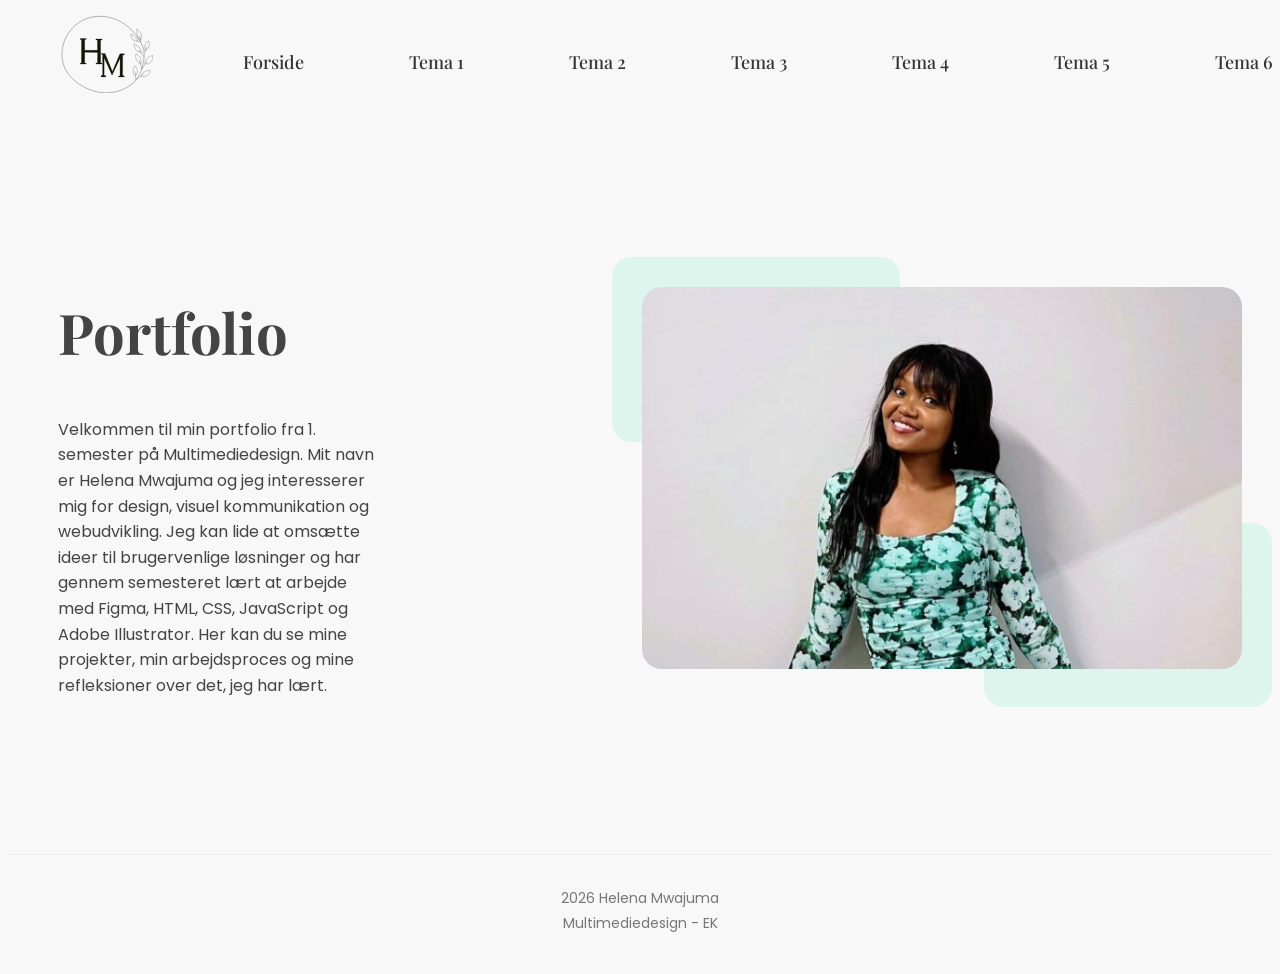
<file: index.html>
<!doctype html>
<html lang="da">
  <head>
    <meta charset="UTF-8" />
    <meta name="viewport" content="width=device-width, initial-scale=1.0" />
    <title>Forside</title>

    <link rel="preconnect" href="https://fonts.googleapis.com" />
    <link rel="preconnect" href="https://fonts.gstatic.com" crossorigin />
    <link href="https://fonts.googleapis.com/css2?family=Poppins:wght@300;400;500;600;700&display=swap" rel="stylesheet" />

    <link rel="stylesheet" href="css/style.css" />

    <link rel="preconnect" href="https://fonts.googleapis.com" />
    <link rel="preconnect" href="https://fonts.gstatic.com" crossorigin />
    <link href="https://fonts.googleapis.com/css2?family=Inter:ital,opsz,wght@0,14..32,100..900;1,14..32,100..900&family=Playfair+Display:ital,wght@0,400..900;1,400..900&family=Roboto:ital,wght@0,100..900;1,100..900&display=swap" rel="stylesheet" />
  </head>
  <body>
    <header>
      <div class="logo">
        <a href="./index.html"> <img src="img/logo/Logosvg.svg" alt="Helena Mwajuma logo" /></a>
      </div>

      <button class="menu-knap">☰</button>
      <nav>
        <a href="./index.html">Forside</a>
        <a href="html/Tema1introuge.html">Tema 1</a>
        <a href="html/Tema2grundlægweb.html">Tema 2</a>
        <a href="html/Tema3grundlægux.html">Tema 3</a>
        <a href="html/Tema4brugergrænsefladeudvikling.html">Tema 4</a>
        <a href="html/Tema5grundlægindhold.html">Tema 5</a>
        <a href="html/Tema6portfolioeksamen.html">Tema 6</a>
      </nav>
    </header>

    <main>
      <section class="hero">
        <div class="hero-tekst">
          <h1>Portfolio</h1>

          <p>
            Velkommen til min portfolio fra 1. semester på Multimediedesign. Mit navn er Helena Mwajuma og jeg interesserer mig for design, visuel kommunikation og webudvikling. Jeg kan lide at omsætte ideer til brugervenlige løsninger og har gennem
            semesteret lært at arbejde med Figma, HTML, CSS, JavaScript og Adobe Illustrator. Her kan du se mine projekter, min arbejdsproces og mine refleksioner over det, jeg har lært.
          </p>
        </div>
        <div class="hero-billede">
          <div class="boxs1"></div>
          <img src="img/img tema 6/mig.jpeg" alt="Om mig" />
          <div class="boxs2"></div>
        </div>
      </section>
    </main>
    <footer>
      <p>2026 Helena Mwajuma</p>
      <p>Multimediedesign - EK</p>
    </footer>
    <script src="js/script.js"></script>
  </body>
</html>
</file>
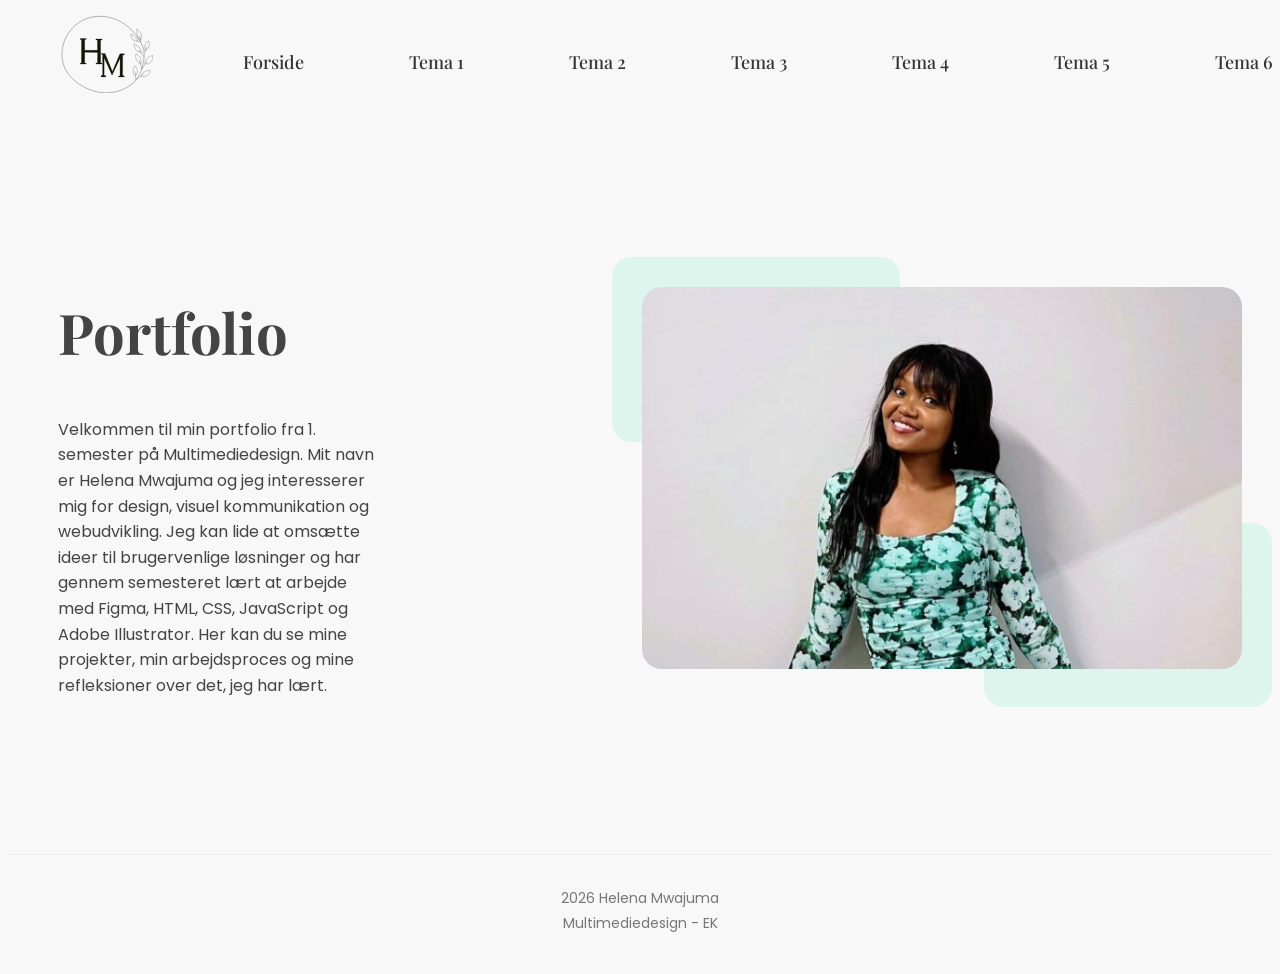
<file: html/index.html>
<!doctype html>
<html lang="da">
  <head>
    <meta charset="UTF-8" />
    <meta name="viewport" content="width=device-width, initial-scale=1.0" />
    <title>Forside</title>

    <link rel="preconnect" href="https://fonts.googleapis.com" />
    <link rel="preconnect" href="https://fonts.gstatic.com" crossorigin />
    <link href="https://fonts.googleapis.com/css2?family=Poppins:wght@300;400;500;600;700&display=swap" rel="stylesheet" />

    <link rel="stylesheet" href="../css/style.css" />

    <link rel="preconnect" href="https://fonts.googleapis.com" />
    <link rel="preconnect" href="https://fonts.gstatic.com" crossorigin />
    <link href="https://fonts.googleapis.com/css2?family=Inter:ital,opsz,wght@0,14..32,100..900;1,14..32,100..900&family=Playfair+Display:ital,wght@0,400..900;1,400..900&family=Roboto:ital,wght@0,100..900;1,100..900&display=swap" rel="stylesheet" />
  </head>
  <body>
    <header>
      <div class="logo">
        <a href="index.html"> <img src="../img/logo/Logosvg.svg" alt="Helena Mwajuma logo" /></a>
      </div>

      <button class="menu-knap">☰</button>
      <nav>
        <a href="index.html">Forside</a>
        <a href="Tema1introuge.html">Tema 1</a>
        <a href="Tema2grundlægweb.html">Tema 2</a>
        <a href="Tema3grundlægux.html">Tema 3</a>
        <a href="Tema4brugergrænsefladeudvikling.html">Tema 4</a>
        <a href="Tema5grundlægindhold.html">Tema 5</a>
        <a href="Tema6portfolioeksamen.html">Tema 6</a>
      </nav>
    </header>

    <main>
      <section class="hero">
        <div class="hero-tekst">
          <h1>Portfolio</h1>

          <p>
            Velkommen til min portfolio fra 1. semester på Multimediedesign. Mit navn er Helena Mwajuma og jeg interesserer mig for design, visuel kommunikation og webudvikling. Jeg kan lide at omsætte ideer til brugervenlige løsninger og har gennem
            semesteret lært at arbejde med Figma, HTML, CSS, JavaScript og Adobe Illustrator. Her kan du se mine projekter, min arbejdsproces og mine refleksioner over det, jeg har lært.
          </p>
        </div>
        <div class="hero-billede">
          <div class="boxs1"></div>
          <img src="../img/img tema 6/mig.jpeg" alt="om mig" />
          <div class="boxs2"></div>
        </div>
      </section>
    </main>
    <footer>
      <p>2026 Helena Mwajuma</p>
      <p>Multimediedesign - EK</p>
    </footer>
    <script src="../js/script.js"></script>
  </body>
</html>
</file>
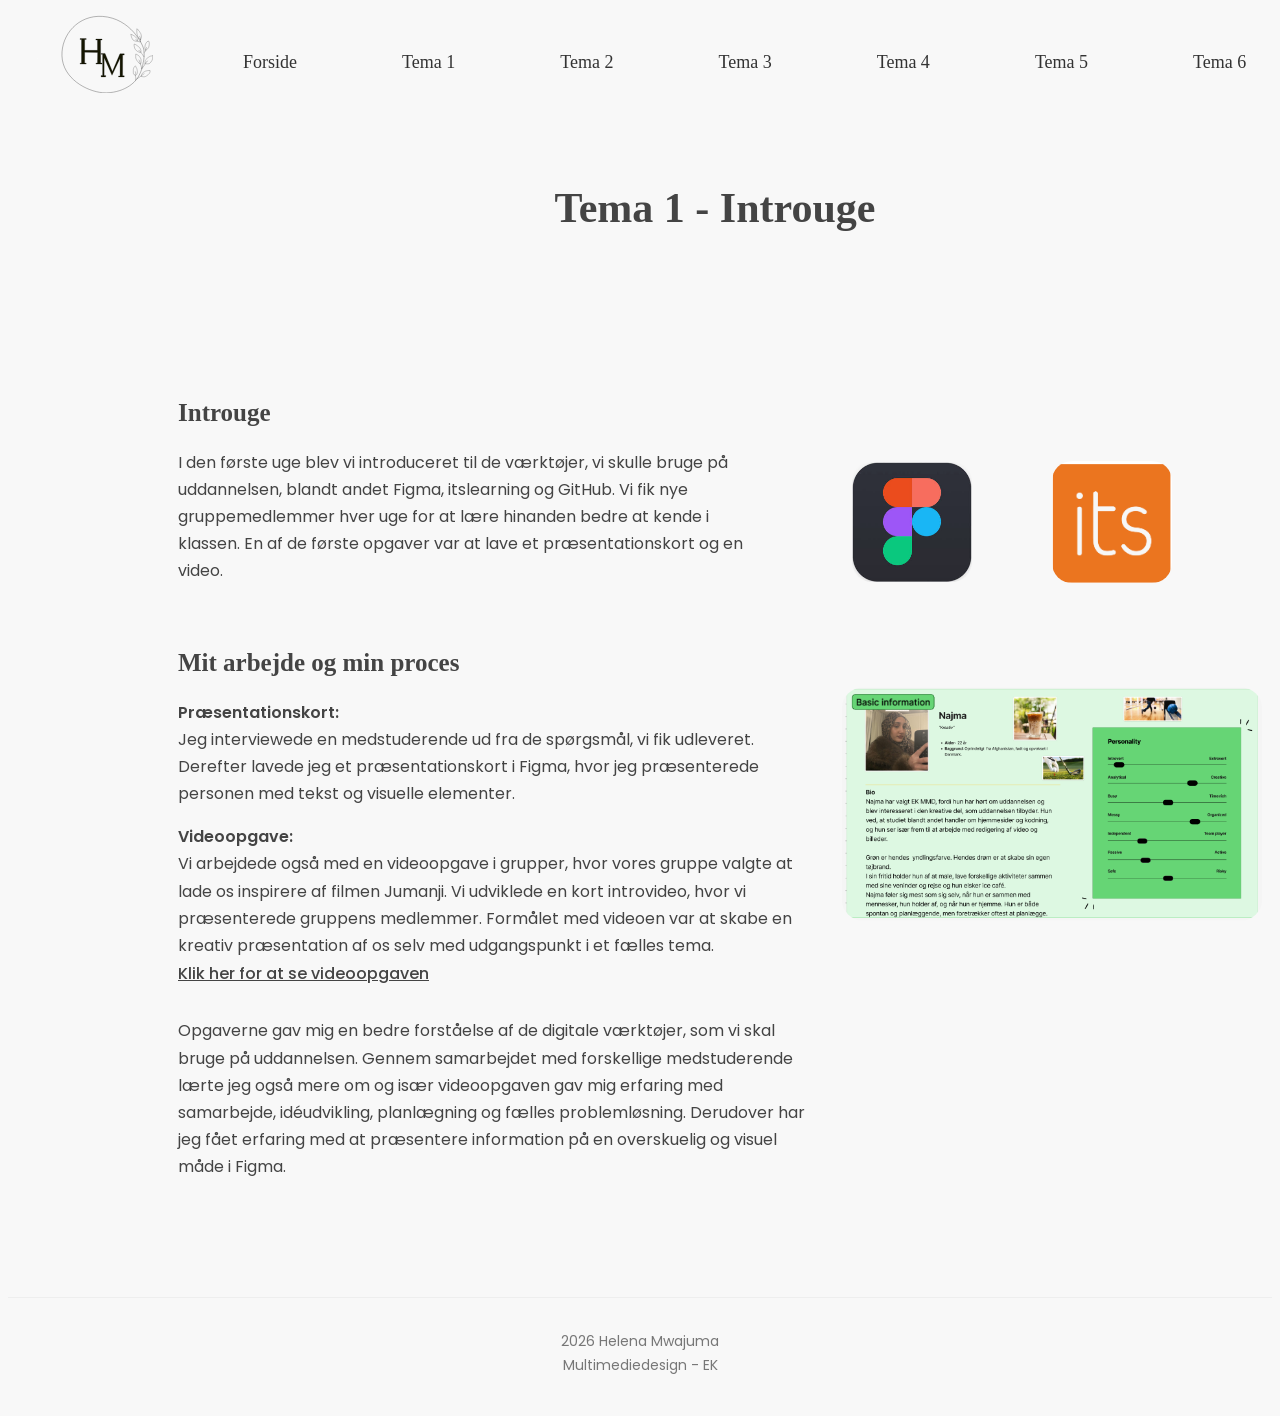
<file: html/Tema1introuge.html>
<!doctype html>
<html lang="da">
  <head>
    <meta charset="UTF-8" />
    <meta name="viewport" content="width=device-width, initial-scale=1.0" />
    <title>Introuge</title>

    <link rel="preconnect" href="https://fonts.googleapis.com" />
    <link rel="preconnect" href="https://fonts.gstatic.com" crossorigin />
    <link href="https://fonts.googleapis.com/css2?family=Poppins:wght@300;400;500;600;700&display=swap" rel="stylesheet" />

    <link rel="stylesheet" href="../css/style.css" />
  </head>
  <body>
    <header>
      <div class="logo">
        <a href="../index.html"> <img src="../img/logo/Logosvg.svg" alt="Helena Mwajuma logo" /></a>
      </div>

      <button class="menu-knap">☰</button>
      <nav>
        <a href="../index.html">Forside</a>
        <a href="Tema1introuge.html">Tema 1</a>
        <a href="Tema2grundlægweb.html">Tema 2</a>
        <a href="Tema3grundlægux.html">Tema 3</a>
        <a href="Tema4brugergrænsefladeudvikling.html">Tema 4</a>
        <a href="Tema5grundlægindhold.html">Tema 5</a>
        <a href="Tema6portfolioeksamen.html">Tema 6</a>
      </nav>
    </header>
    <main class="tema-indhold">
      <h1>Tema 1 - Introuge</h1>
      <section class="tema-række">
        <div class="tema-tekst">
          <h2>Introuge</h2>
          <p class="intro-tekst">
            I den første uge blev vi introduceret til de værktøjer, vi skulle bruge på uddannelsen, blandt andet Figma, itslearning og GitHub. Vi fik nye gruppemedlemmer hver uge for at lære hinanden bedre at kende i klassen. En af de første opgaver
            var at lave et præsentationskort og en video.
          </p>

          <h2 class="proces-h2">Mit arbejde og min proces</h2>
          <p class="brødtekst">
            <span class="fremhæve">Præsentationskort:</span><br />
            Jeg interviewede en medstuderende ud fra de spørgsmål, vi fik udleveret. Derefter lavede jeg et præsentationskort i Figma, hvor jeg præsenterede personen med tekst og visuelle elementer.
          </p>
          <p class="brødtekst">
            <span class="fremhæve">Videoopgave:</span><br />
            Vi arbejdede også med en videoopgave i grupper, hvor vores gruppe valgte at lade os inspirere af filmen Jumanji. Vi udviklede en kort introvideo, hvor vi præsenterede gruppens medlemmer. Formålet med videoen var at skabe en kreativ
            præsentation af os selv med udgangspunkt i et fælles tema.
          </p>
          <p class="video-afsnit">
            <a href="https://youtu.be/xry4eNWpVhs" class="link" target="_blank">Klik her for at se videoopgaven</a>
          </p>
          <p class="brødtekst">
            Opgaverne gav mig en bedre forståelse af de digitale værktøjer, som vi skal bruge på uddannelsen. Gennem samarbejdet med forskellige medstuderende lærte jeg også mere om og især videoopgaven gav mig erfaring med samarbejde, idéudvikling,
            planlægning og fælles problemløsning. Derudover har jeg fået erfaring med at præsentere information på en overskuelig og visuel måde i Figma.
          </p>
        </div>
        <div class="tema-billeder">
          <div class="logo-billeder">
            <img src="../img/img tema1/Figma.png" alt="Figma" />
            <img src="../img/img tema1/islearning.png" alt="islearning" />
          </div>

          <img class="Præsentationskort" src="../img/img tema1/Præsentationskort.png" alt="Præsentationskort" />
        </div>
      </section>
    </main>
    <footer>
      <p>2026 Helena Mwajuma</p>
      <p>Multimediedesign - EK</p>
    </footer>
    <script src="../js/script.js"></script>
  </body>
</html>
</file>
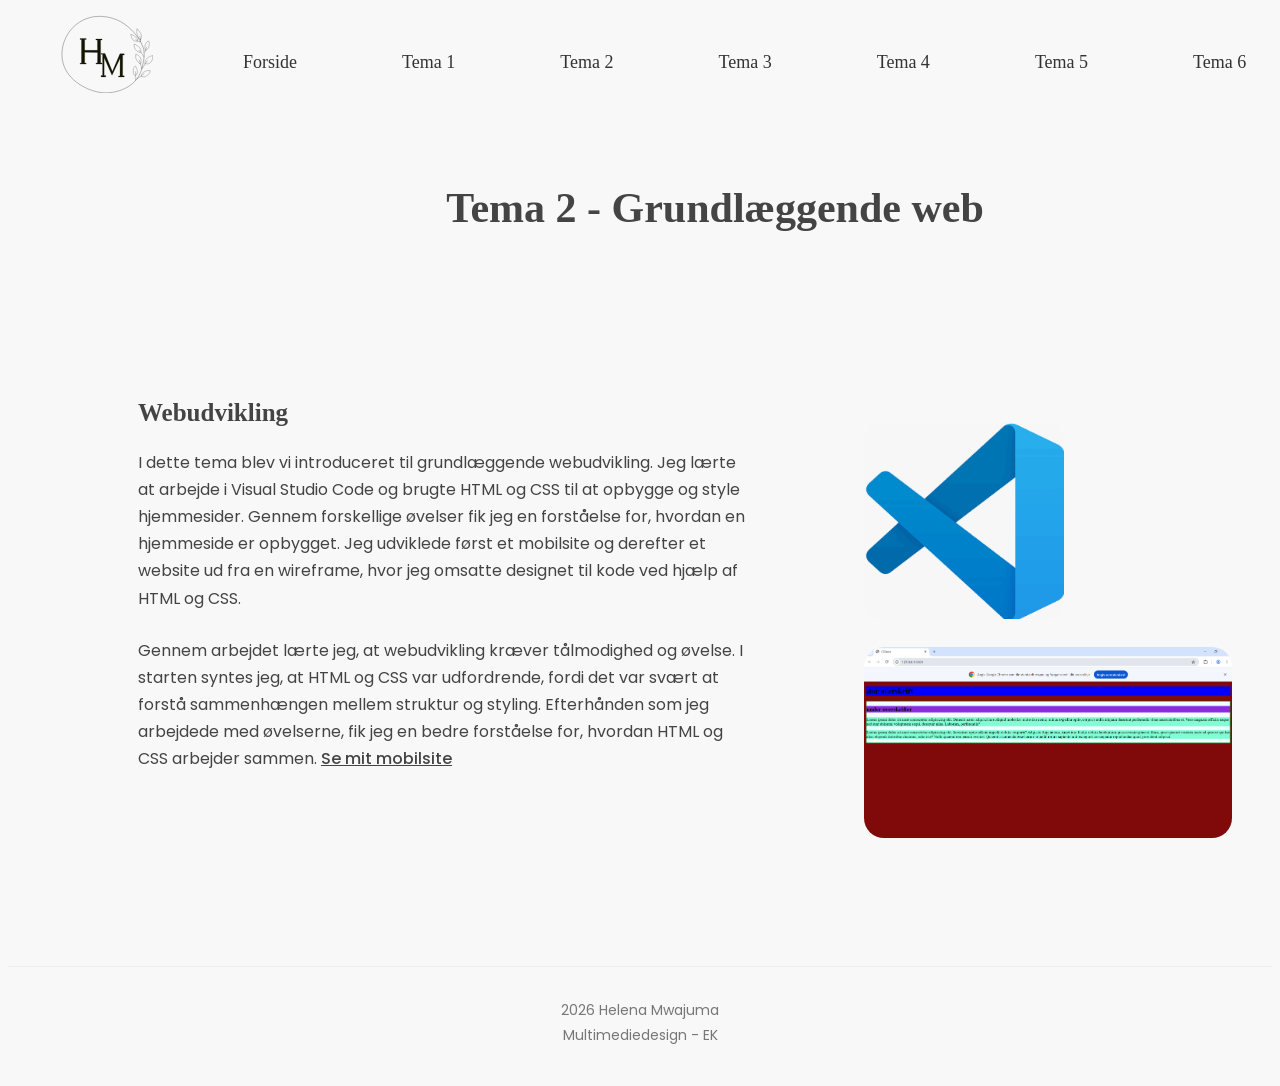
<file: html/Tema2grundlægweb.html>
<!doctype html>
<html lang="da">
  <head>
    <meta charset="UTF-8" />
    <meta name="viewport" content="width=device-width, initial-scale=1.0" />
    <title>Grundlæggende web</title>

    <link rel="preconnect" href="https://fonts.googleapis.com" />
    <link rel="preconnect" href="https://fonts.gstatic.com" crossorigin />
    <link href="https://fonts.googleapis.com/css2?family=Poppins:wght@300;400;500;600;700&display=swap" rel="stylesheet" />

    <link rel="stylesheet" href="../css/style.css" />
  </head>
  <body>
    <header>
      <div class="logo">
        <a href="../index.html"> <img src="../img/logo/Logosvg.svg" alt="Helena Mwajuma logo" /></a>
      </div>
      <button class="menu-knap">☰</button>

      <nav>
        <a href="../index.html">Forside</a>
        <a href="Tema1introuge.html">Tema 1</a>
        <a href="Tema2grundlægweb.html">Tema 2</a>
        <a href="Tema3grundlægux.html">Tema 3</a>
        <a href="Tema4brugergrænsefladeudvikling.html">Tema 4</a>
        <a href="Tema5grundlægindhold.html">Tema 5</a>
        <a href="Tema6portfolioeksamen.html">Tema 6</a>
      </nav>
    </header>
    <main class="tema-indhold">
      <h1>Tema 2 - Grundlæggende web</h1>
      <section class="tema-række">
        <div class="tema-tekst tema2-tekst">
          <h2>Webudvikling</h2>
          <p>
            I dette tema blev vi introduceret til grundlæggende webudvikling. Jeg lærte at arbejde i Visual Studio Code og brugte HTML og CSS til at opbygge og style hjemmesider. Gennem forskellige øvelser fik jeg en forståelse for, hvordan en
            hjemmeside er opbygget. Jeg udviklede først et mobilsite og derefter et website ud fra en wireframe, hvor jeg omsatte designet til kode ved hjælp af HTML og CSS.
          </p>

          <p>
            Gennem arbejdet lærte jeg, at webudvikling kræver tålmodighed og øvelse. I starten syntes jeg, at HTML og CSS var udfordrende, fordi det var svært at forstå sammenhængen mellem struktur og styling. Efterhånden som jeg arbejdede med
            øvelserne, fik jeg en bedre forståelse for, hvordan HTML og CSS arbejder sammen. <a href=" https://hemw0001.github.io/mobilesite/" class="link" target="_blank">Se mit mobilsite</a>
          </p>
        </div>

        <div class="tema-billeder tema2-billeder">
          <img src="../img/img tema 2/vs code logo.png" alt="" />

          <img class="css-øvelser" src="../img/img tema 2/Css øvelser.png" alt="øvelser" />
        </div>
      </section>
    </main>
    <footer>
      <p>2026 Helena Mwajuma</p>
      <p>Multimediedesign - EK</p>
    </footer>
    <script src="../js/script.js"></script>
  </body>
</html>
</file>
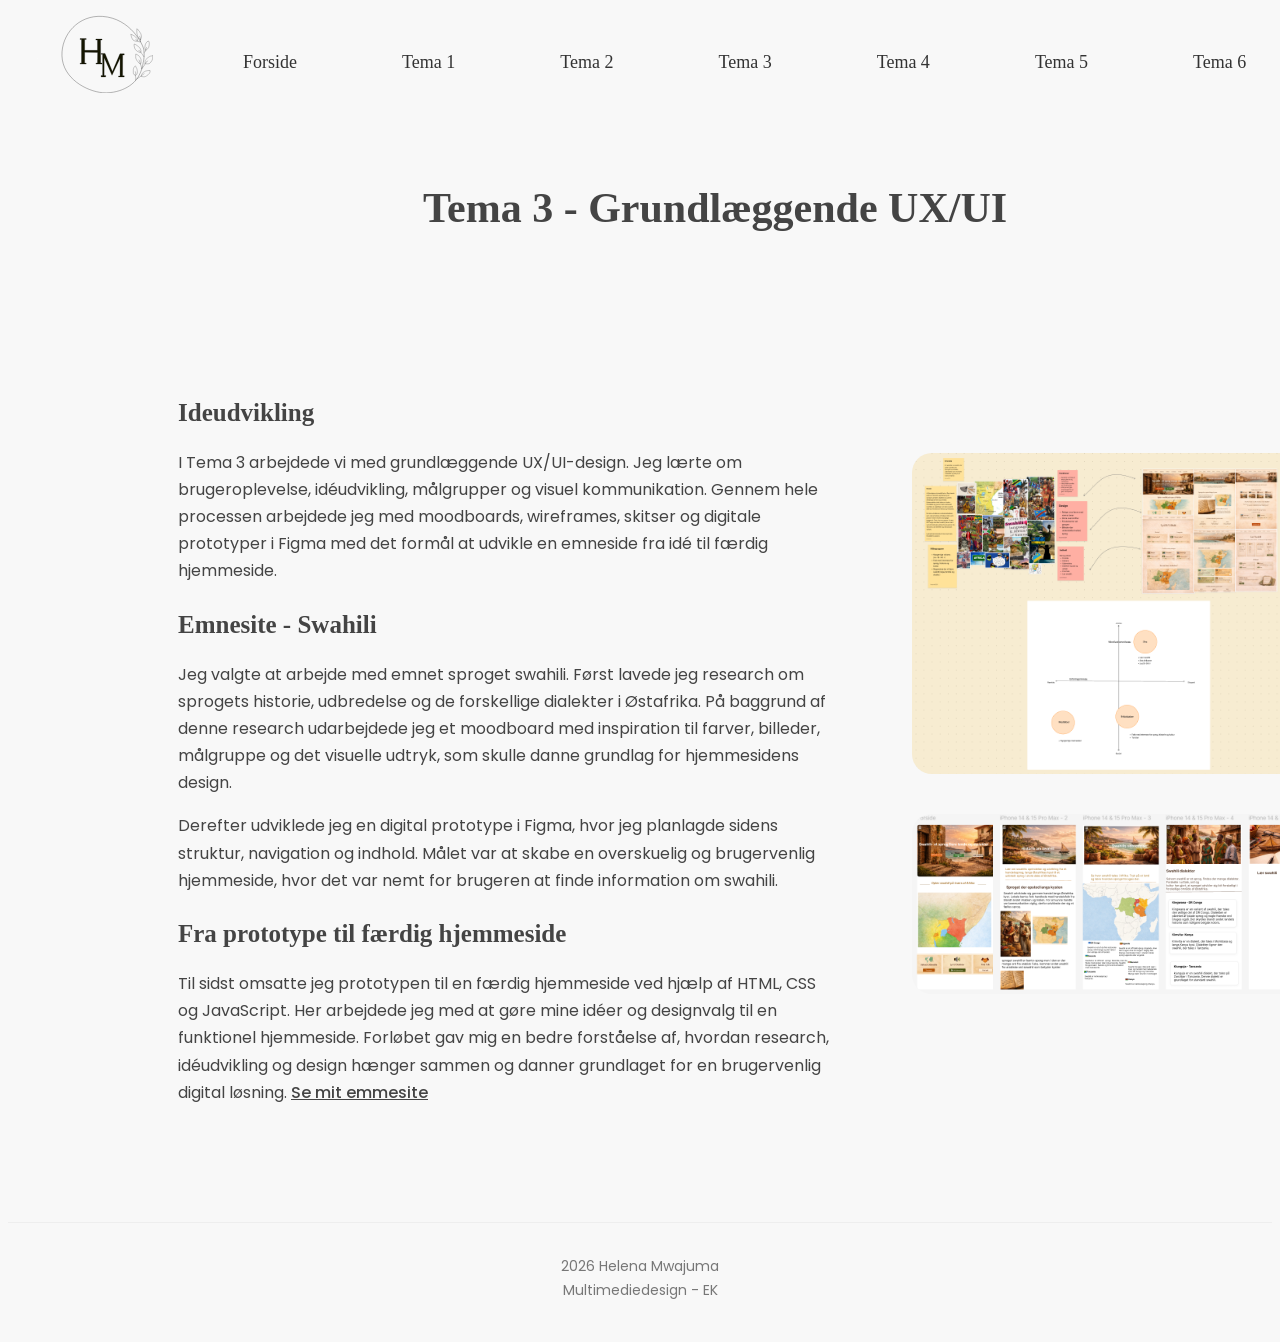
<file: html/Tema3grundlægux.html>
<!doctype html>
<html lang="da">
  <head>
    <meta charset="UTF-8" />
    <meta name="viewport" content="width=device-width, initial-scale=1.0" />
    <title>Grundlæggende UX/UI</title>

    <link rel="preconnect" href="https://fonts.googleapis.com" />
    <link rel="preconnect" href="https://fonts.gstatic.com" crossorigin />
    <link href="https://fonts.googleapis.com/css2?family=Poppins:wght@300;400;500;600;700&display=swap" rel="stylesheet" />

    <link rel="stylesheet" href="../css/style.css" />
  </head>
  <body>
    <header>
      <div class="logo">
        <a href="../index.html"> <img src="../img/logo/Logosvg.svg" alt="Helena Mwajuma logo" /></a>
      </div>
      <button class="menu-knap">☰</button>
      <nav>
        <a href="../index.html">Forside</a>
        <a href="Tema1introuge.html">Tema 1</a>
        <a href="Tema2grundlægweb.html">Tema 2</a>
        <a href="Tema3grundlægux.html">Tema 3</a>
        <a href="Tema4brugergrænsefladeudvikling.html">Tema 4</a>
        <a href="Tema5grundlægindhold.html">Tema 5</a>
        <a href="Tema6portfolioeksamen.html">Tema 6</a>
      </nav>
    </header>
    <main class="tema-indhold">
      <h1>Tema 3 - Grundlæggende UX/UI</h1>
      <section class="tema-række">
        <div class="tema-tekst tema3-tekst">
          <h2>Ideudvikling</h2>
          <p class="brødtekst">
            I Tema 3 arbejdede vi med grundlæggende UX/UI-design. Jeg lærte om brugeroplevelse, idéudvikling, målgrupper og visuel kommunikation. Gennem hele processen arbejdede jeg med moodboards, wireframes, skitser og digitale prototyper i Figma
            med det formål at udvikle en emneside fra idé til færdig hjemmeside.
          </p>
          <h2>Emnesite - Swahili</h2>
          <p class="brødtekst">
            Jeg valgte at arbejde med emnet sproget swahili. Først lavede jeg research om sprogets historie, udbredelse og de forskellige dialekter i Østafrika. På baggrund af denne research udarbejdede jeg et moodboard med inspiration til farver,
            billeder, målgruppe og det visuelle udtryk, som skulle danne grundlag for hjemmesidens design.
          </p>
          <p class="brødtekst">
            Derefter udviklede jeg en digital prototype i Figma, hvor jeg planlagde sidens struktur, navigation og indhold. Målet var at skabe en overskuelig og brugervenlig hjemmeside, hvor det var nemt for brugeren at finde information om swahili.
          </p>
          <h2>Fra prototype til færdig hjemmeside</h2>
          <p class="brødtekst">
            Til sidst omsatte jeg prototypen til en færdig hjemmeside ved hjælp af HTML, CSS og JavaScript. Her arbejdede jeg med at gøre mine idéer og designvalg til en funktionel hjemmeside. Forløbet gav mig en bedre forståelse af, hvordan
            research, idéudvikling og design hænger sammen og danner grundlaget for en brugervenlig digital løsning. <a href="https://hemw0001.github.io/Emmeside-swahili-ny/" class="link" target="_blank">Se mit emmesite</a>
          </p>
        </div>
        <div class="tema3-billeder">
          <img src="../img/img tema 3/Moodboard.png" alt="Mit arbejde fra tema 3" />
          <img src="../img/img tema 3/prototype.png" alt="prototype" />
        </div>
      </section>
    </main>
    <footer>
      <p>2026 Helena Mwajuma</p>
      <p>Multimediedesign - EK</p>
    </footer>
    <script src="../js/script.js"></script>
  </body>
</html>
</file>
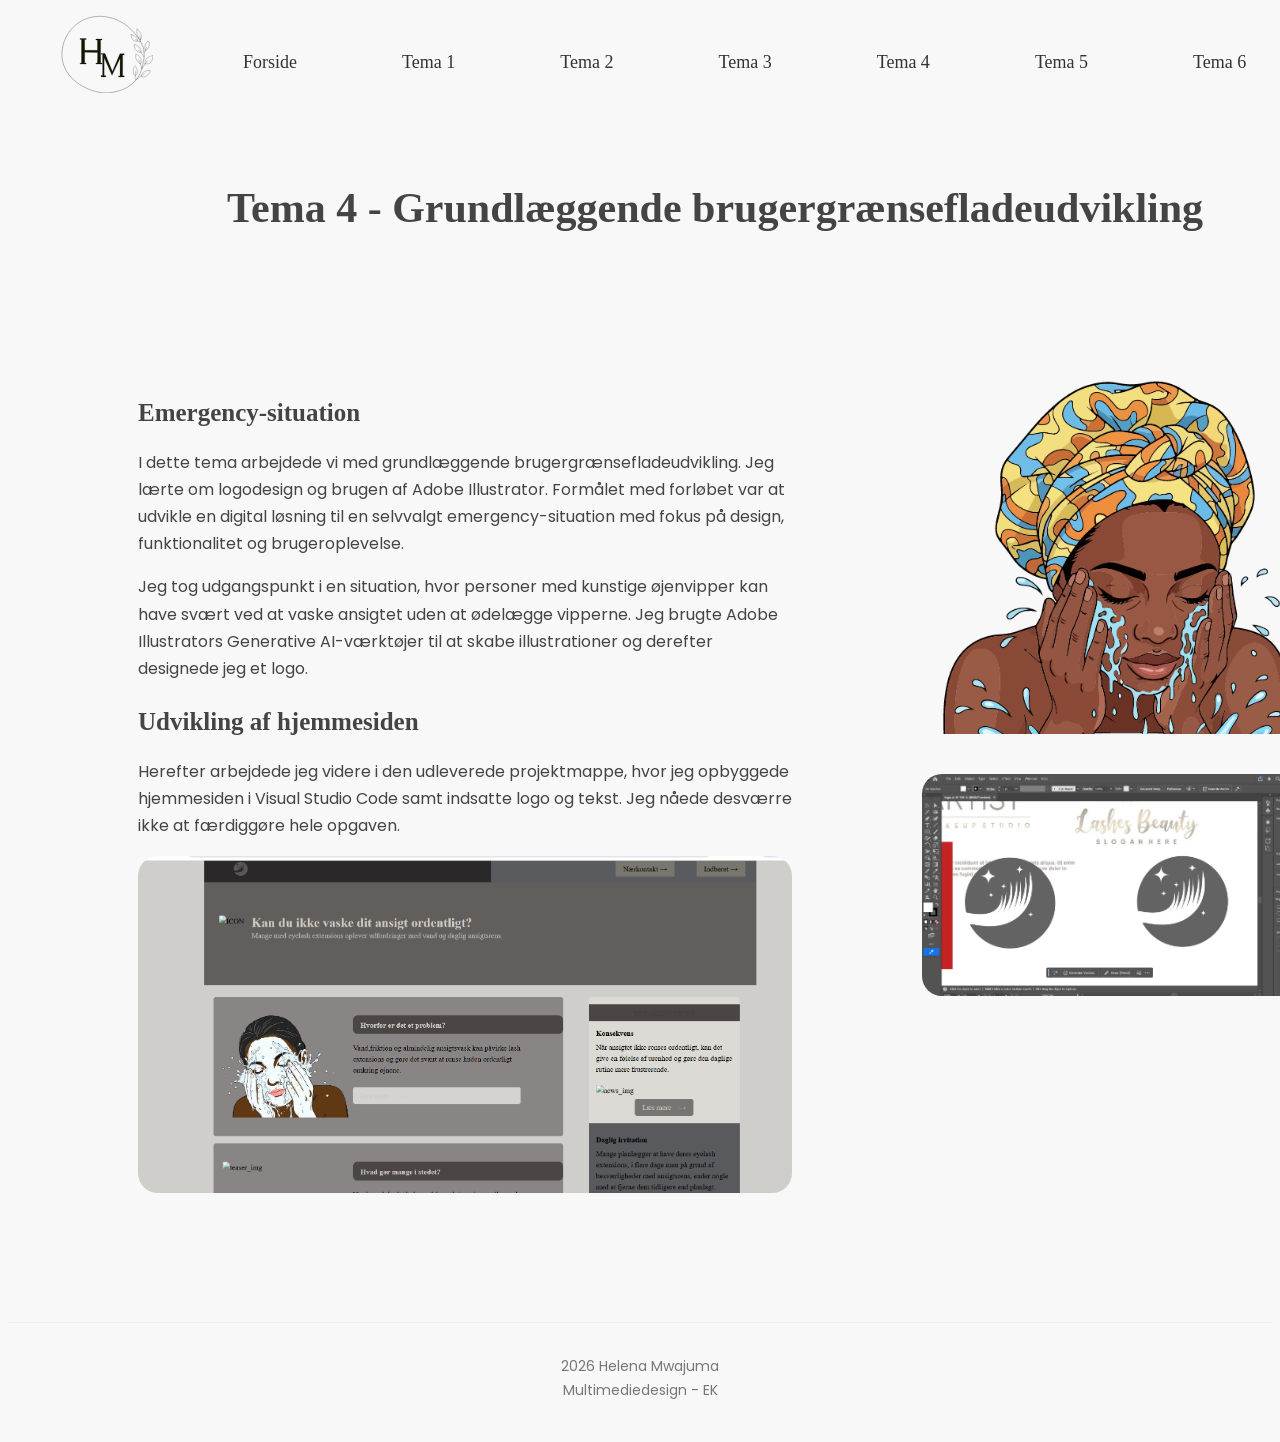
<file: html/Tema4brugergrænsefladeudvikling.html>
<!doctype html>
<html lang="da">
  <head>
    <meta charset="UTF-8" />
    <meta name="viewport" content="width=device-width, initial-scale=1.0" />
    <title>Grundlæggende brugergrænsefladeudvikling</title>

    <link rel="preconnect" href="https://fonts.googleapis.com" />
    <link rel="preconnect" href="https://fonts.gstatic.com" crossorigin />
    <link href="https://fonts.googleapis.com/css2?family=Poppins:wght@300;400;500;600;700&display=swap" rel="stylesheet" />

    <link rel="stylesheet" href="../css/style.css" />
  </head>
  <body>
    <header>
      <div class="logo">
        <a href="../index.html"> <img src="../img/logo/Logosvg.svg" alt="Helena Mwajuma logo" /></a>
      </div>
      <button class="menu-knap">☰</button>
      <nav>
        <a href="../index.html">Forside</a>
        <a href="Tema1introuge.html">Tema 1</a>
        <a href="Tema2grundlægweb.html">Tema 2</a>
        <a href="Tema3grundlægux.html">Tema 3</a>
        <a href="Tema4brugergrænsefladeudvikling.html">Tema 4</a>
        <a href="Tema5grundlægindhold.html">Tema 5</a>
        <a href="Tema6portfolioeksamen.html">Tema 6</a>
      </nav>
    </header>
    <main class="tema-indhold">
      <h1>Tema 4 - Grundlæggende brugergrænsefladeudvikling</h1>
      <section class="tema-række">
        <div class="tema-tekst tema4-tekst">
          <h2>Emergency-situation</h2>
          <p>
            I dette tema arbejdede vi med grundlæggende brugergrænsefladeudvikling. Jeg lærte om logodesign og brugen af Adobe Illustrator. Formålet med forløbet var at udvikle en digital løsning til en selvvalgt emergency-situation med fokus på
            design, funktionalitet og brugeroplevelse.
          </p>

          <p>
            Jeg tog udgangspunkt i en situation, hvor personer med kunstige øjenvipper kan have svært ved at vaske ansigtet uden at ødelægge vipperne. Jeg brugte Adobe Illustrators Generative AI-værktøjer til at skabe illustrationer og derefter
            designede jeg et logo.
          </p>

          <h2>Udvikling af hjemmesiden</h2>
          <p>Herefter arbejdede jeg videre i den udleverede projektmappe, hvor jeg opbyggede hjemmesiden i Visual Studio Code samt indsatte logo og tekst. Jeg nåede desværre ikke at færdiggøre hele opgaven.</p>
          <img src="..//img/img tema 4/ny.png" alt="hjemmesiden" />
        </div>
        <div class="tema4-billeder">
          <img src="../img/img tema 4/bonnet.webp" alt="vaske ansigtet" />
          <img src="../img/img tema 4/logo .png" alt="logo" />
        </div>
      </section>
    </main>
    <footer>
      <p>2026 Helena Mwajuma</p>
      <p>Multimediedesign - EK</p>
    </footer>
    <script src="../js/script.js"></script>
  </body>
</html>
</file>
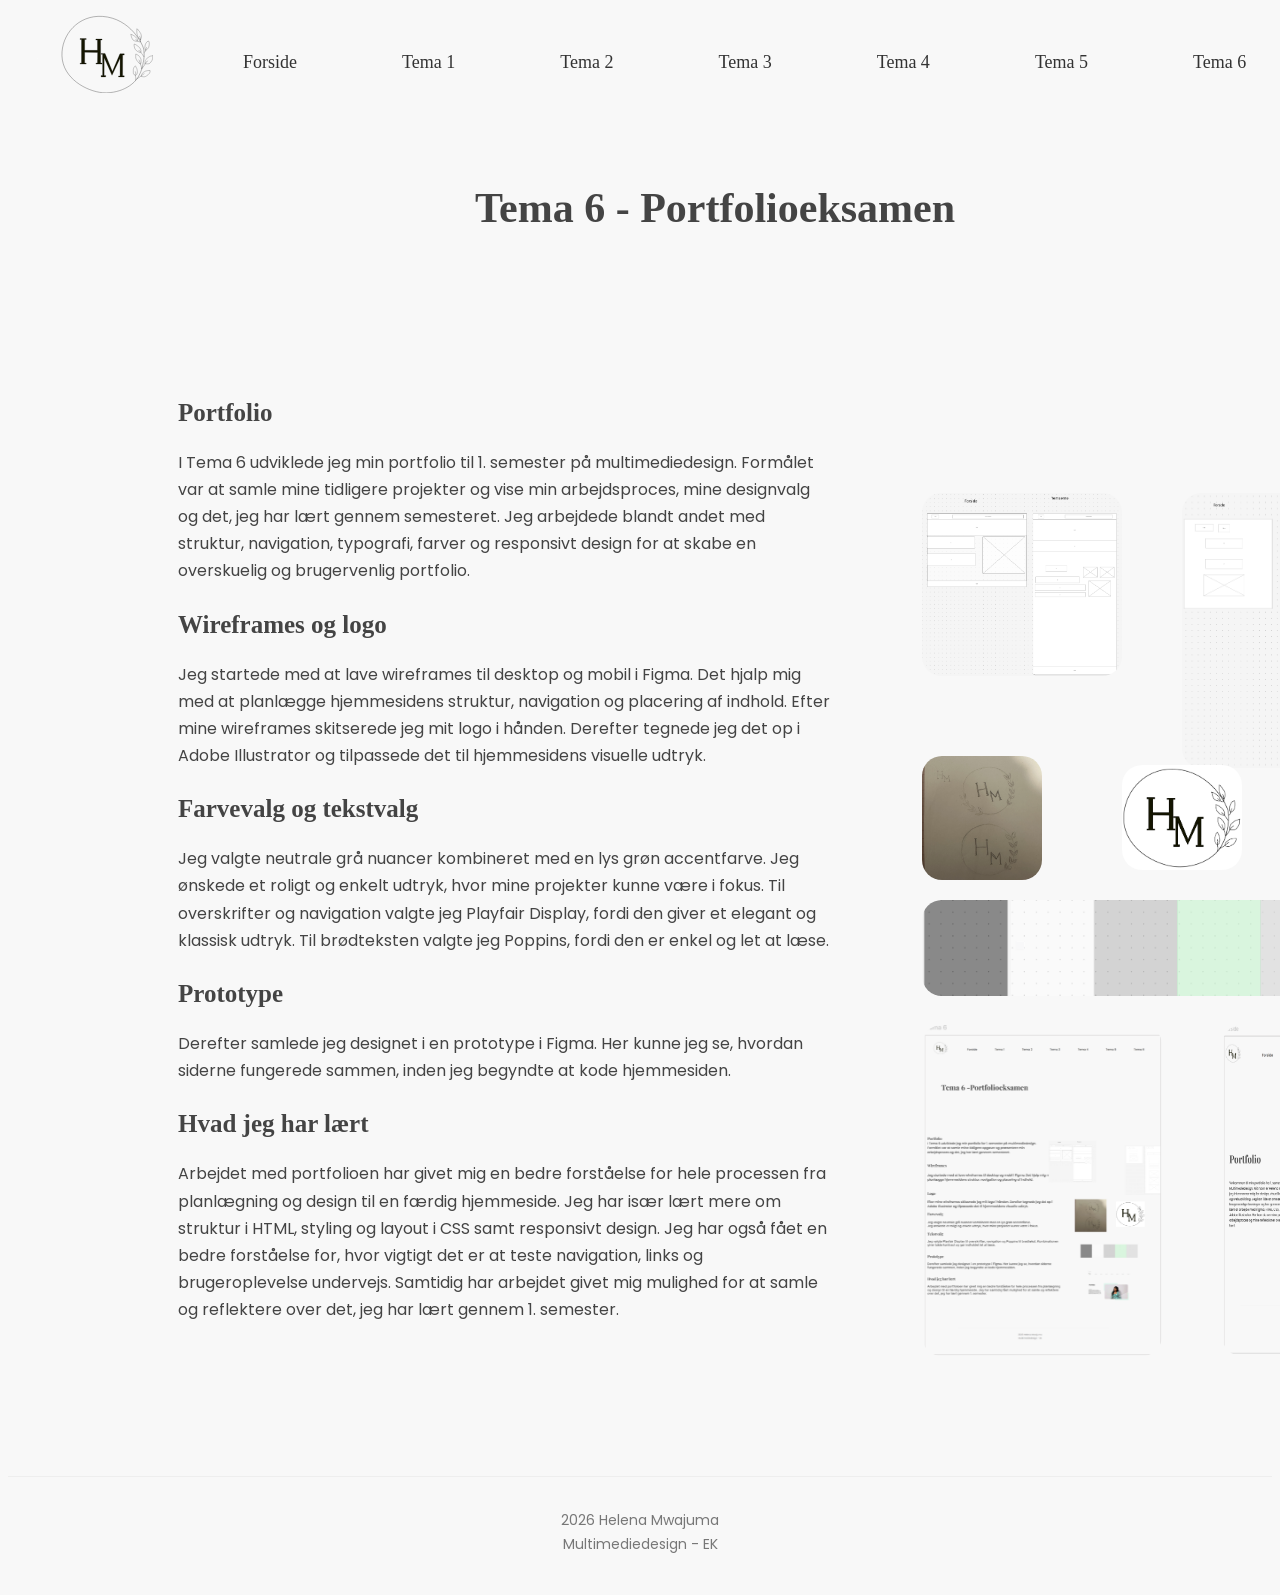
<file: html/Tema6portfolioeksamen.html>
<!doctype html>
<html lang="da">
  <head>
    <meta charset="UTF-8" />
    <meta name="viewport" content="width=device-width, initial-scale=1.0" />
    <title>Portfolioeksamen</title>

    <link rel="preconnect" href="https://fonts.googleapis.com" />
    <link rel="preconnect" href="https://fonts.gstatic.com" crossorigin />
    <link href="https://fonts.googleapis.com/css2?family=Poppins:wght@300;400;500;600;700&display=swap" rel="stylesheet" />

    <link rel="stylesheet" href="../css/style.css" />
  </head>
  <body>
    <header>
      <div class="logo">
        <a href="../index.html"> <img src="../img/logo/Logosvg.svg" alt="Helena Mwajuma logo" /></a>
      </div>

      <button class="menu-knap">☰</button>
      <nav>
        <a href="../index.html">Forside</a>
        <a href="Tema1introuge.html">Tema 1</a>
        <a href="Tema2grundlægweb.html">Tema 2</a>
        <a href="Tema3grundlægux.html">Tema 3</a>
        <a href="Tema4brugergrænsefladeudvikling.html">Tema 4</a>
        <a href="Tema5grundlægindhold.html">Tema 5</a>
        <a href="Tema6portfolioeksamen.html">Tema 6</a>
      </nav>
    </header>
    <main class="tema-indhold">
      <h1>Tema 6 - Portfolioeksamen</h1>
      <section class="tema-række">
        <div class="tema6-tekst">
          <h2>Portfolio</h2>
          <p class="brødtekst">
            I Tema 6 udviklede jeg min portfolio til 1. semester på multimediedesign. Formålet var at samle mine tidligere projekter og vise min arbejdsproces, mine designvalg og det, jeg har lært gennem semesteret. Jeg arbejdede blandt andet med
            struktur, navigation, typografi, farver og responsivt design for at skabe en overskuelig og brugervenlig portfolio.
          </p>

          <h2>Wireframes og logo</h2>
          <p class="brødtekst">
            Jeg startede med at lave wireframes til desktop og mobil i Figma. Det hjalp mig med at planlægge hjemmesidens struktur, navigation og placering af indhold. Efter mine wireframes skitserede jeg mit logo i hånden. Derefter tegnede jeg det
            op i Adobe Illustrator og tilpassede det til hjemmesidens visuelle udtryk.
          </p>

          <h2>Farvevalg og tekstvalg</h2>

          <p class="brødtekst">
            Jeg valgte neutrale grå nuancer kombineret med en lys grøn accentfarve. Jeg ønskede et roligt og enkelt udtryk, hvor mine projekter kunne være i fokus. Til overskrifter og navigation valgte jeg Playfair Display, fordi den giver et elegant
            og klassisk udtryk. Til brødteksten valgte jeg Poppins, fordi den er enkel og let at læse.
          </p>

          <h2>Prototype</h2>

          <p class="brødtekst">Derefter samlede jeg designet i en prototype i Figma. Her kunne jeg se, hvordan siderne fungerede sammen, inden jeg begyndte at kode hjemmesiden.</p>

          <h2>Hvad jeg har lært</h2>
          <p class="brødtekst">
            Arbejdet med portfolioen har givet mig en bedre forståelse for hele processen fra planlægning og design til en færdig hjemmeside. Jeg har især lært mere om struktur i HTML, styling og layout i CSS samt responsivt design. Jeg har også fået
            en bedre forståelse for, hvor vigtigt det er at teste navigation, links og brugeroplevelse undervejs. Samtidig har arbejdet givet mig mulighed for at samle og reflektere over det, jeg har lært gennem 1. semester.
          </p>
        </div>
        <div class="tema6-billeder">
          <div class="wireframes-billeder">
            <img src="..//img/img tema 6/wireframes1.png" alt="" />
            <img src="..//img/img tema 6/wireframes mobil.png" alt="" />
          </div>
          <div class="logo-billeder">
            <img src="..//img/img tema 6/skilte logo.png" alt="" />
            <img src="..//img/img tema 6/logo.png" alt="" />
          </div>
          <div class="farvevalg-billede">
            <img src="..//img/img tema 6/farvevalg.png" alt="" />
          </div>
          <div class="Prototype-billeder">
            <img src="..//img/img tema 6/prototype tem6.png" alt="" />
            <img src="..//img/img tema 6/prototype forsiden.png" alt="" />
          </div>
        </div>
      </section>
    </main>
    <footer>
      <p>2026 Helena Mwajuma</p>
      <p>Multimediedesign - EK</p>
    </footer>
    <script src="../js/script.js"></script>
  </body>
</html>
</file>
<file: css/style.css>
body {
  font-family: "Poppins", sans-serif;
  font-size: 18px;
  line-height: 1.6;
  background-color: #f8f8f8;
}

img {
  width: 100%;
  max-width: 700px;
  height: auto;
  border-radius: 30px;
}

nav {
  text-align: center;
  white-space: nowrap;
  margin-top: 30px;
  margin-bottom: 40px;
  margin: 30px 0 40px 0;
  /* margin-top:30; flytter menuen lidt ned */
}

/* links i menuen */
nav a {
  text-decoration: none;
  color: #333;
  padding: 10px 50px; /*skaber luft omkring menuen*/
  border-radius: 8px;
  transition: all 0.3s ease;
  font-weight: 500;
  font-family: "Playfair Display", serif;
}

/*effekt når musen holdes over menu-link*/
nav a:hover {
  background-color: #ddf5ec;
  color: #333;
}

/*effekt når der klikkes på menupunkt*/
nav a:active,
nav a :active {
  background-color: #777;
  color: white;
  box-shadow: 0 2px 6px rgba(74, 58, 255, 0.3);
}

h1 {
  margin-bottom: 30px;
  text-align: center;
  font-weight: 700;
  color: #444;
  font-family: "Playfair Display", serif;
}

h2 {
  color: #444;
  margin-top: 20px;
  font-size: 25px;
  font-family: "playfair Display", serif;
  margin-bottom: 10px;
}

img {
  border-radius: 20px;
  margin-bottom: 20px;
  margin-right: 40px;
}

.logo img {
  width: 125px;
  height: auto;
  margin-top: -40px; /*flytter logoet længere op*/
  margin-left: 0; /*flytter logoet længere mod venstre*/
}

header {
  display: flex;
  justify-content: space-between;
  align-items: center;
  padding: 5px 20px;
}
/*tekstomåde*/
.hero-tekst {
  flex: 1;
  text-align: left;
  padding-left: 0;
  margin-left: 0;
  font-weight: 400;
  max-width: 500px;
}

.hero-tekst h1 {
  font-size: 56px;
  font-family: "playfair Display", serif;
  font-weight: 700;
  margin-top: 0;
  margin-bottom: 10px;
  text-align: left;
}
/*brødtekst på forsiden*/
.hero-tekst p {
  text-align: left;
  max-width: 520px;
  line-height: 1.6;
  font-size: 16px;
  flex: 1;
  color: #444;

  margin-top: 40px;
}

.hero img {
  width: 600px;
  height: auto;
}

.hero-billede {
  position: relative;
  display: inline-block;
  transform: translateX(60px);
}

.boxs1 {
  position: absolute;
  width: 45%;
  height: 45%;
  background-color: #ddf5ec;
  border-radius: 20px;
  top: -30px;
  left: -30px;
  z-index: -1;
}

.boxs2 {
  position: absolute;
  width: 45%;
  height: 45%;
  background-color: #ddf5ec;
  border-radius: 20px;
  bottom: -10px;
  right: 10px;
  z-index: -1;
}

/*placerer tekst og billede ved siden af hinanden*/
.hero {
  display: flex;
  align-items: flex-start;
  justify-content: flex-start;
  gap: 200px;
  padding: 160px 50px 60px;
}

.tema-indhold {
  max-width: 1080px;
  margin-left: 150px;
  padding: 20px;
}

.tema-indhold h1 {
  padding-bottom: 100px;
  text-align: center;
  font-size: 42px;
  font-weight: 700;
}

.tema-indhold p {
  line-height: 1.7;
  font-size: 16px;
}

.menu-knap {
  display: none;
  background: none;
  border: none;
  font-size: 30px;
  cursor: pointer;
}

.link {
  color: #444;
  font-weight: 500;
  text-decoration: underline;
}

.video-afsnit {
  margin-top: -15px;
  margin-bottom: 30px;
}

.tema-række {
  display: flex;
  align-items: flex-start;
  justify-content: space-between;
}
.proces-h2 {
  padding-top: 38px;
}

.tema-teskt {
  flex: none;
  color: #444;
  width: 500px;
  font-weight: 400;
}
.intro-tekst {
  max-width: 580px;
  color: #444;
}
.brødtekst {
  color: #444;
  line-height: 1.6;
}
.fremhæve {
  color: #444;
  font-weight: 600;
  display: inline-block;
  margin-bottom: 0;
  margin-top: -20px;
}

.tema-billeder {
  width: 450px;
  margin-top: 120px;
  transform: translateX(40px);
}

.logo-billeder {
  display: flex;
  gap: 40px;
  align-items: center;
  margin-top: -22px;
}

.logo-billeder img {
  width: 120px;
  height: auto;
  margin-top: -10px;
}

.Præsentationskort {
  width: 400px;
  margin-top: 90px;
  height: auto;
  transform: scale(1.05);
}
.tema2-billeder {
  width: 400px;
  margin-top: 0;
  transform: translateX(-20px);
}

.tema2-billeder img:first-child {
  width: 200px;
  height: auto;
  margin-top: 50px;
}
.tema2-billeder .css-øverlser {
  width: 300px;
  height: auto;
}

.tema2-tekst {
  width: 670px;
  transform: translateX(-40px);
  margin-right: 90px;
}

.tema2-tekst p {
  margin-bottom: 25px;
  color: #444;
}

.tema3-teskt {
  width: 670px;
  transform: translateX(-40px);
  color: #444;
}

.tema3-billeder {
  width: 420px;
  transform: translateX(80px);
  min-width: 420px;
  margin-top: 80px;
}

.tema3-billeder img {
  width: 100%;
  height: auto;
  display: block;
  margin-bottom: 40px;
}

.tema4-tekst {
  width: 670px;
  transform: translateX(-40px);
  color: #444;
}

.tema4-billeder {
  width: 420px;
  transform: translateX(90px);
  min-width: 420px;
  margin-top: -15px;
}
.tema4-billeder img {
  width: 100%;
  height: auto;
  display: block;
  margin-bottom: 40px;
}

.tema5-tekst {
  width: 670px;
  transform: translateX(-40px);
  color: #444;
}

.tema5-tekst p {
  color: #444;
}

.tema5-billeder {
  width: 420px;
  transform: translateX(90px);
  min-width: 420px;
  margin-top: 70px;
}
.tema5-billeder img {
  width: 100%;
  height: auto;
  display: block;
  margin-bottom: 40px;
}
.tema5-tekst img {
  margin-top: 30px;
}

footer {
  text-align: center;
  padding: 30px 0;
  color: #777;
  font-size: 14px;
  margin-top: 80px;
  border-top: 1px solid #eee;
}

.wireframes-billeder {
  width: 420px;
  display: flex;
  gap: 20px;
  align-items: flex-start;
}

.wireframes-billeder img {
  width: 200px;
  height: auto;
  display: block;
}

.tema6-billeder {
  width: 420px;
  transform: translateX(90px);
  margin-top: 120px;
}

.Prototype-billeder {
  display: flex;
  gap: 20px;
}

.Prototype-billeder img {
  width: 240px;
  height: auto;
}

footer p {
  margin: 2px 0;
}

@media (max-width: 768px) {
  /* HEADER */
  header {
    display: flex;
    justify-content: space-between;
    align-items: center;
    padding: 20px;
  }

  /* LOGO */
  .logo {
    text-align: left;
  }

  /* MOBILMENU */
  .menu-knap {
    display: block;
  }

  nav {
    display: none;
    margin-left: 0;
    text-align: center;
  }

  nav.vis {
    display: flex;
    flex-direction: column;
    gap: 10px;

    position: absolute;
    top: 90px;
    right: 10px;

    width: 180px;
    padding: 15px 20px;

    background-color: white;
    box-shadow: 0 4px 15px rgba(0, 0, 0, 0.1);

    z-index: 1000;
  }
  nav.vis a {
    white-space: nowrap;
  }

  nav.vis a {
    margin: 0;
    text-align: left;
  }
  nav a {
    display: block;
    margin: 10px 0;
  }

  /* OVERSKRIFT */
  h1 {
    font-size: 32px;
    text-align: center;
  }

  /* INDHOLD */
  .tema-indhold {
    padding: 20px;
  }

  /* TEKST + BILLEDER UNDER HINANDEN */
  .tema-række {
    display: block;
  }

  .tema6-tekst {
    width: 100%;
  }

  .tema6-billeder {
    width: 100%;
    transform: none;
    margin-top: 30px;
  }

  /* WIREFRAMES */
  .wireframes-billeder {
    width: 100%;
    display: flex;
    gap: 10px;
  }

  .wireframes-billeder img {
    width: calc(50% - 5px);
    height: auto;
  }

  /* ALLE ANDRE BILLEDER */
  .logo-billeder,
  .farvevalg-billede,
  .Prototype-billeder {
    width: 100%;
    transform: none;
  }

  .logo-billeder img,
  .farvevalg-billede img,
  .Prototype-billeder img {
    max-width: 100%;
    height: auto;
  }

  /* PROTOTYPE-BILLEDER VED SIDEN AF HINANDEN */
  .Prototype-billeder {
    display: flex;
    gap: 10px;
  }

  .Prototype-billeder img {
    width: calc(50% - 5px);
  }

  /* FOOTER */
  footer {
    margin-top: 40px;
  }
  .hero {
    display: block;
  }

  .hero-tekst {
    width: 100%;
    max-width: 100%;
  }

  .hero-billede {
    width: 100%;
    margin-top: 30px;
    transform: none;
  }
  .tema-indhold {
    width: 100%;
    max-width: 100%;
    margin-left: 0;
    padding: 20px;
    box-sizing: border-box;
  }

  .tema-indhold h1 {
    font-size: 32px;
    line-height: 1.2;
    padding-bottom: 50px;
    overflow-wrap: break-word;
  }

  .tema-række {
    display: flex;
    flex-direction: column;
    width: 100%;
    margin-left: 0;
    transform: none;
  }

  .tema-tekst {
    width: 100%;
    max-width: 100%;
    margin-left: 0;
    transform: none;
    padding: 0;
  }

  .tema-række img {
    width: 100%;
    max-width: 350px;
    height: auto;
  }
  .tema-billeder {
    width: 100%;
    max-width: 100%;
    margin-top: 40px;
    transform: none;
  }
  .hero {
    flex-direction: column;
    gap: 30px;
    padding: 40px 20px;
  }
  .hero-billede img {
    width: 100%;
    max-width: 100%;
    height: auto;
  }
  .logo-billeder {
    flex-direction: column;
    gap: 20px;
    width: 100%;
  }

  .logo-billeder img {
    width: 100%;
    max-width: 220px;
    height: auto;
  }
  .Prototype-billeder {
    flex-direction: column;
    gap: 20px;
    width: 100%;
  }

  .Prototype-billeder img {
    width: 100%;
    max-width: 320px;
    height: auto;
  }

  .wireframes-billeder {
    flex-direction: column;
    width: 100%;
    gap: 20px;
    align-items: center;
  }

  .wireframes-billeder img {
    width: 100%;
    max-width: 300px;
    height: auto;
  }
}
</file>
